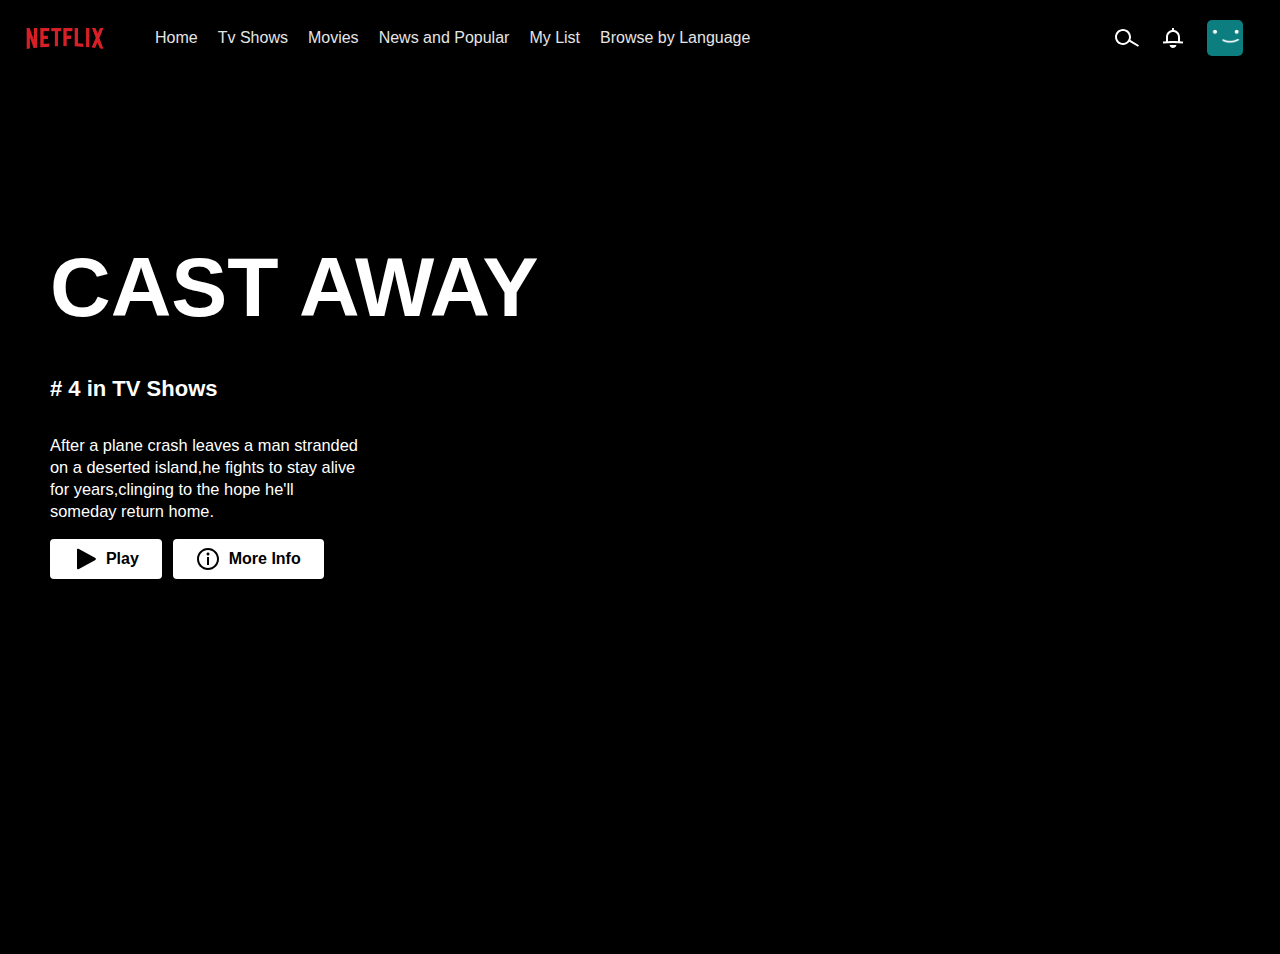
<file: index.html>
<!DOCTYPE html>
<html lang="en">
  <head>
    <meta charset="UTF-8" />
    <meta name="viewport" content="width=device-width, initial-scale=1.0" />
    <title>Netflix Clone</title>
    <link rel="stylesheet" href="index.css" />
    <!-- it runs at the end after execution of body -->
    <script src="index.js" defer></script>
  </head>
  <body>
    <header id="header">
      <div class="header-cont container">
        <div class="left-cont">
          <img src="/logo.png" class="header-brand" alt="" />
          <ul class="main-nav">
            <li class="nav-item active"><a href="index.html">Home</a></li>
            <li class="nav-item active"><a href="tvshows.html">Tv Shows</a></li>
            <li class="nav-item active"><a href="movies.html">Movies</a></li>
            <li class="nav-item active">
              <a href="news.html">News and Popular</a>
            </li>
            <li class="nav-item active"><a href="mylist.html">My List</a></li>
            <li class="nav-item active">
              <a href="language.html">Browse by Language</a>
            </li>
          </ul>
        </div>
        <div class="right-cont">
          <svg
            width="24"
            height="24"
            viewBox="0 0 24 24"
            fill="none"
            xmlns="http://www.w3.org/2000/svg"
            class="search-icon ltr-0 e1mhci4z1"
            data-name="Search"
            aria-hidden="true"
          >
            <path
              fill-rule="evenodd"
              clip-rule="evenodd"
              d="M14 11C14 14.3137 11.3137 17 8 17C4.68629 17 2 14.3137 2 11C2 7.68629 4.68629 5 8 5C11.3137 5 14 7.68629 14 11ZM14.3623 15.8506C12.9006 17.7649 10.5945 19 8 19C3.58172 19 0 15.4183 0 11C0 6.58172 3.58172 3 8 3C12.4183 3 16 6.58172 16 11C16 12.1076 15.7749 13.1626 15.368 14.1218L24.0022 19.1352L22.9979 20.8648L14.3623 15.8506Z"
              fill="currentColor"
            ></path>
          </svg>
          <svg
            width="24"
            height="24"
            viewBox="0 0 24 24"
            fill="none"
            xmlns="http://www.w3.org/2000/svg"
            class="ltr-0 e1mhci4z1"
            data-name="Notification"
            aria-hidden="true"
          >
            <path
              fill-rule="evenodd"
              clip-rule="evenodd"
              d="M13 4.07092C16.3922 4.55624 18.9998 7.4736 18.9998 11V15.2538C20.0486 15.3307 21.0848 15.4245 22.107 15.5347L21.8926 17.5232C18.7219 17.1813 15.409 17 11.9998 17C8.59056 17 5.27764 17.1813 2.10699 17.5232L1.89258 15.5347C2.91473 15.4245 3.95095 15.3307 4.99978 15.2538V11C4.99978 7.47345 7.6076 4.55599 11 4.07086V2L13 2V4.07092ZM16.9998 15.1287V11C16.9998 8.23858 14.7612 6 11.9998 6C9.23836 6 6.99978 8.23858 6.99978 11V15.1287C8.64041 15.0437 10.3089 15 11.9998 15C13.6907 15 15.3591 15.0437 16.9998 15.1287ZM8.62568 19.3712C8.6621 20.5173 10.1509 22 11.9993 22C13.8477 22 15.3365 20.5173 15.373 19.3712C15.38 19.1489 15.1756 19 14.9531 19H9.04555C8.82308 19 8.61862 19.1489 8.62568 19.3712Z"
              fill="currentColor"
            ></path>
          </svg>
          <img src="/user.png" alt="" />
        </div>
      </div>
    </header>

    <div
      class="banner-section"
      style="
        background-image: url('https://occ-0-6550-58.1.nflxso.net/dnm/api/v6/6AYY37jfdO6hpXcMjf9Yu5cnmO0/AAAABQujSk6wmpkYe67vsiJFVP0TceFtNdimMtMGfcWCkovjq3idikCsEiQ1bDuekJHoJ6AoYzJ2IpFlqKzwJnVYk3Hiyq9SkoLdZcNl.webp?r=188');
      "
    >
      <div class="banner-content container">
        <h2 class="title">CAST AWAY</h2>
        <p class="info"># 4 in TV Shows</p>
        <p class="overview">
          After a plane crash leaves a man stranded <br />
          on a deserted island,he fights to stay alive <br />
          for years,clinging to the hope he'll <br />
          someday return home.
        </p>
        <div class="action-button-content">
          <button class="action-button">
            <svg
              width="24"
              height="24"
              viewBox="0 0 24 24"
              fill="none"
              xmlns="http://www.w3.org/2000/svg"
              class="ltr-0 e1mhci4z1"
              data-name="Play"
              aria-hidden="true"
            >
              <path
                d="M4 2.69127C4 1.93067 4.81547 1.44851 5.48192 1.81506L22.4069 11.1238C23.0977 11.5037 23.0977 12.4963 22.4069 12.8762L5.48192 22.1849C4.81546 22.5515 4 22.0693 4 21.3087V2.69127Z"
                fill="currentColor"
              ></path></svg
            >&nbsp;&nbsp;Play
          </button>
          <button class="action-button">
            <svg
              width="24"
              height="24"
              viewBox="0 0 24 24"
              fill="none"
              xmlns="http://www.w3.org/2000/svg"
              class="ltr-0 e1mhci4z1"
              data-name="Info"
              aria-hidden="true"
            >
              <path
                fill-rule="evenodd"
                clip-rule="evenodd"
                d="M12 3C7.02944 3 3 7.02944 3 12C3 16.9706 7.02944 21 12 21C16.9706 21 21 16.9706 21 12C21 7.02944 16.9706 3 12 3ZM1 12C1 5.92487 5.92487 1 12 1C18.0751 1 23 5.92487 23 12C23 18.0751 18.0751 23 12 23C5.92487 23 1 18.0751 1 12ZM13 10V18H11V10H13ZM12 8.5C12.8284 8.5 13.5 7.82843 13.5 7C13.5 6.17157 12.8284 5.5 12 5.5C11.1716 5.5 10.5 6.17157 10.5 7C10.5 7.82843 11.1716 8.5 12 8.5Z"
                fill="currentColor"
              ></path></svg
            >&nbsp;&nbsp;More Info
          </button>
        </div>
      </div>
    </div>

    <div class="movies-cont container" id="movies-cont"></div>
  </body>
</html>
</file>
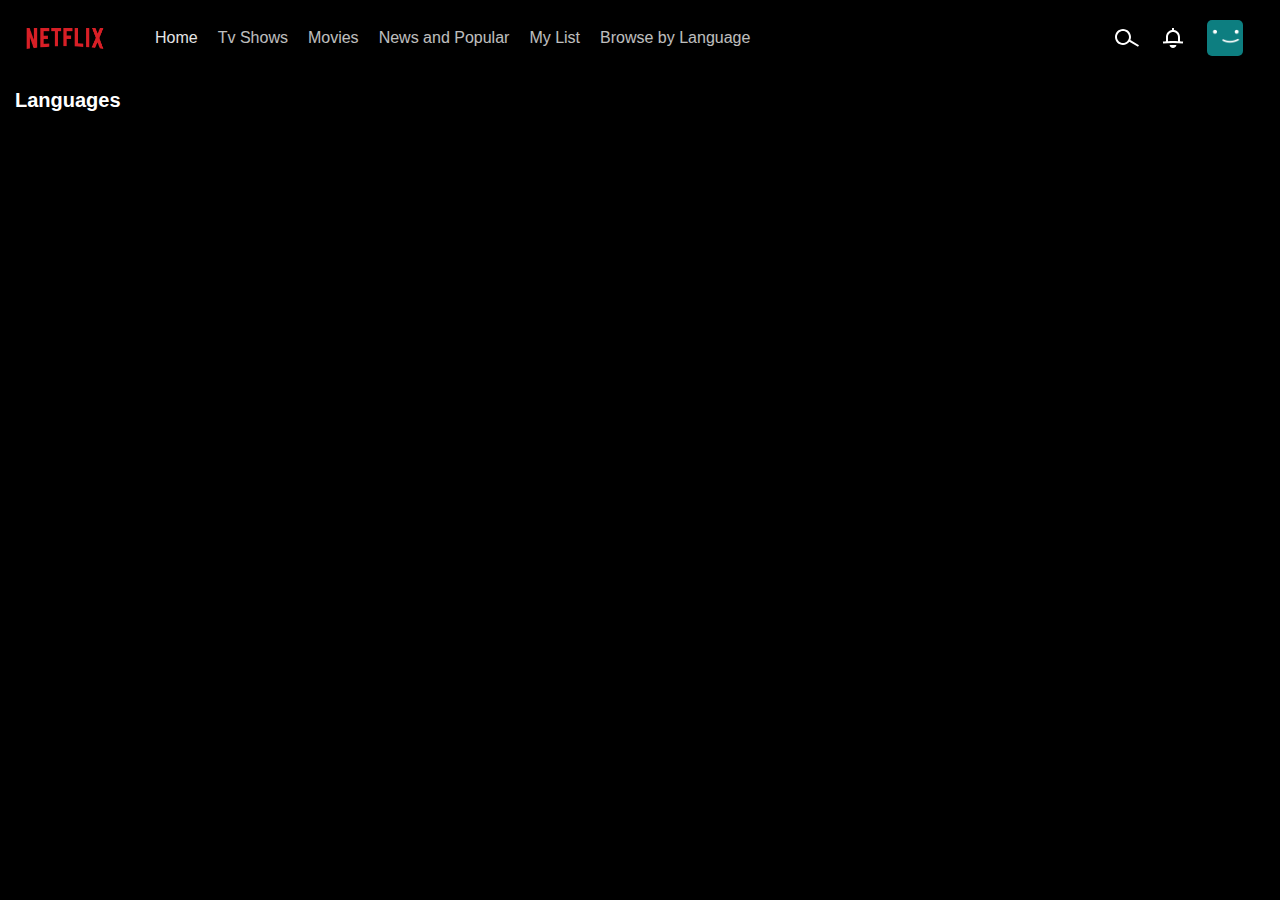
<file: language.html>
<!DOCTYPE html>
<html lang="en">
<head>
    <meta charset="UTF-8">
    <meta name="viewport" content="width=device-width, initial-scale=1.0">
    <title>Netflix Clone</title>
    <link rel="stylesheet" href="index.css">
    <!-- it runs at the end after execution of body -->
    <script src="index.js" defer></script> 
</head>
<body>
    <header id="header">
        <div class="header-cont container ">
            <div class="left-cont">
                <img src="/logo.png" class = "header-brand" alt="">
                <ul class="main-nav">
                   
                    <li class="nav-item active"><a href="index.html">Home</a></li>
                    <li class="nav-item"><a href="tvshows.html">Tv Shows</a></li>
                    <li class="nav-item"><a href="movies.html">Movies</a></li>
                    <li class="nav-item"><a href="news.html">News and Popular</a></li>
                    <li class="nav-item"><a href="mylist.html">My List</a></li>
                    <li class="nav-item"><a href="language.html">Browse by Language</a></li>
                    


                </ul>
            </div>
            <div class="right-cont">
                <svg width="24" height="24" viewBox="0 0 24 24" fill="none" xmlns="http://www.w3.org/2000/svg" class="search-icon ltr-0 e1mhci4z1" data-name="Search" aria-hidden="true"><path fill-rule="evenodd" clip-rule="evenodd" d="M14 11C14 14.3137 11.3137 17 8 17C4.68629 17 2 14.3137 2 11C2 7.68629 4.68629 5 8 5C11.3137 5 14 7.68629 14 11ZM14.3623 15.8506C12.9006 17.7649 10.5945 19 8 19C3.58172 19 0 15.4183 0 11C0 6.58172 3.58172 3 8 3C12.4183 3 16 6.58172 16 11C16 12.1076 15.7749 13.1626 15.368 14.1218L24.0022 19.1352L22.9979 20.8648L14.3623 15.8506Z" fill="currentColor"></path></svg>
                <svg width="24" height="24" viewBox="0 0 24 24" fill="none" xmlns="http://www.w3.org/2000/svg" class="ltr-0 e1mhci4z1" data-name="Notification" aria-hidden="true"><path fill-rule="evenodd" clip-rule="evenodd" d="M13 4.07092C16.3922 4.55624 18.9998 7.4736 18.9998 11V15.2538C20.0486 15.3307 21.0848 15.4245 22.107 15.5347L21.8926 17.5232C18.7219 17.1813 15.409 17 11.9998 17C8.59056 17 5.27764 17.1813 2.10699 17.5232L1.89258 15.5347C2.91473 15.4245 3.95095 15.3307 4.99978 15.2538V11C4.99978 7.47345 7.6076 4.55599 11 4.07086V2L13 2V4.07092ZM16.9998 15.1287V11C16.9998 8.23858 14.7612 6 11.9998 6C9.23836 6 6.99978 8.23858 6.99978 11V15.1287C8.64041 15.0437 10.3089 15 11.9998 15C13.6907 15 15.3591 15.0437 16.9998 15.1287ZM8.62568 19.3712C8.6621 20.5173 10.1509 22 11.9993 22C13.8477 22 15.3365 20.5173 15.373 19.3712C15.38 19.1489 15.1756 19 14.9531 19H9.04555C8.82308 19 8.61862 19.1489 8.62568 19.3712Z" fill="currentColor"></path></svg>
                <img src="/user.png" alt="">
            </div>
        </div>
    </header>

    <div class="movies-cont container">
        <h2 class="movie-section-heading">Languages</h2>
    </div>
    <div class="movies-cont container" id="movies-cont">
            <!-- <div class="movies-section">
                <h2 class="movie-section-heading">Trending Now <span class="explore">Explore All</span></h2>
                <div class="movie-row">
                    <img class="movie-item" src="/img1.jpg" alt="">
                    <img class="movie-item" src="/img1.jpg" alt="">
                    <img class="movie-item" src="/img1.jpg" alt="">
                    <img class="movie-item" src="/img1.jpg" alt="">
                    <img class="movie-item" src="/img1.jpg" alt="">
                </div>
            </div> -->
    </div>
</body>
</html>
</file>
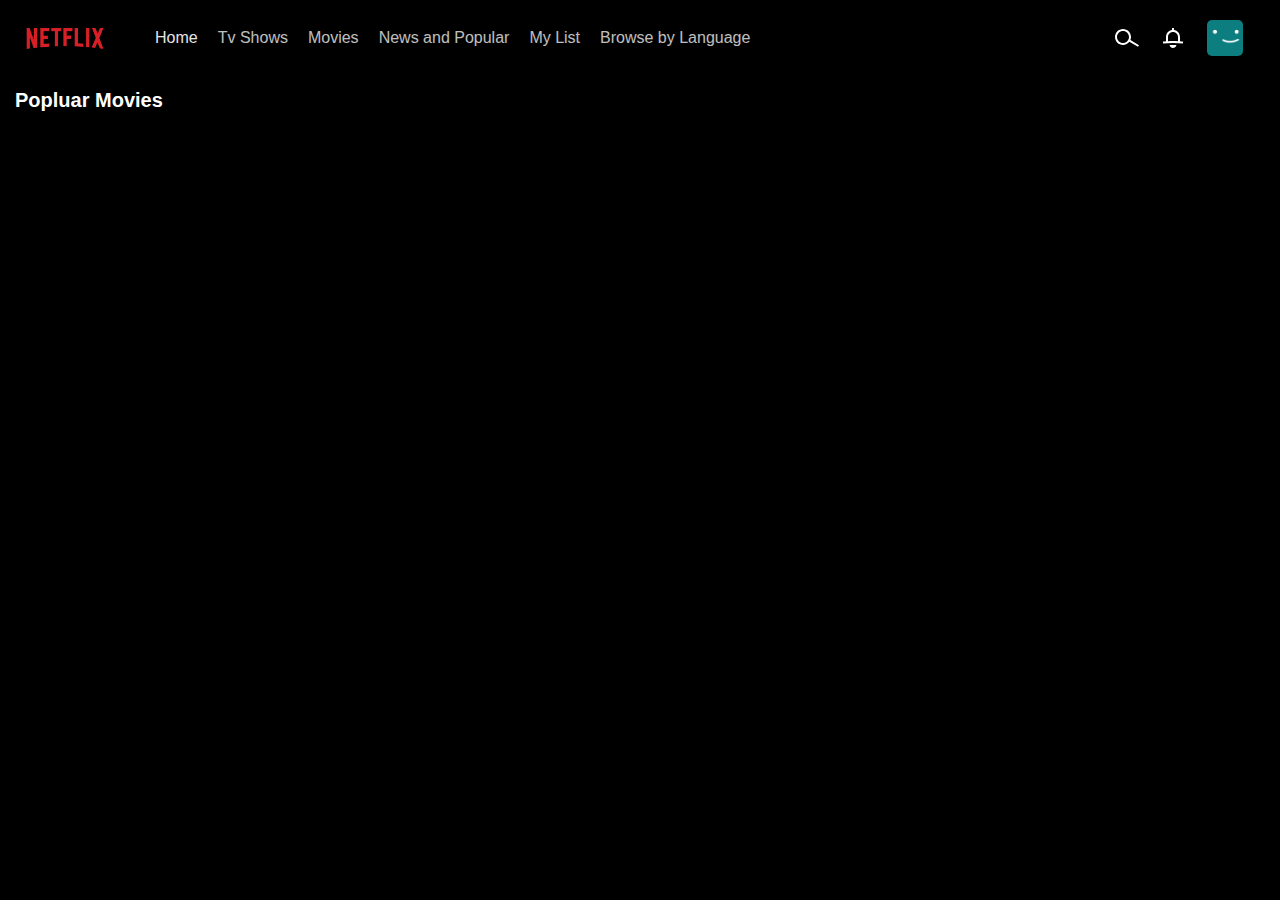
<file: movies.html>
<!DOCTYPE html>
<html lang="en">
<head>
    <meta charset="UTF-8">
    <meta name="viewport" content="width=device-width, initial-scale=1.0">
    <title>Netflix Clone</title>
    <link rel="stylesheet" href="index.css">
    <!-- it runs at the end after execution of body -->
    <script src="index.js" defer></script> 
</head>
<body>
    <header id="header">
        <div class="header-cont container ">
            <div class="left-cont">
                <img src="/logo.png" class = "header-brand" alt="">
                <ul class="main-nav">
                   
                    <li class="nav-item active"><a href="index.html">Home</a></li>
                    <li class="nav-item"><a href="tvshows.html">Tv Shows</a></li>
                    <li class="nav-item"><a href="movies.html">Movies</a></li>
                    <li class="nav-item"><a href="news.html">News and Popular</a></li>
                    <li class="nav-item"><a href="mylist.html">My List</a></li>
                    <li class="nav-item"><a href="language.html">Browse by Language</a></li>
                    


                </ul>
            </div>
            <div class="right-cont">
                <svg width="24" height="24" viewBox="0 0 24 24" fill="none" xmlns="http://www.w3.org/2000/svg" class="search-icon ltr-0 e1mhci4z1" data-name="Search" aria-hidden="true"><path fill-rule="evenodd" clip-rule="evenodd" d="M14 11C14 14.3137 11.3137 17 8 17C4.68629 17 2 14.3137 2 11C2 7.68629 4.68629 5 8 5C11.3137 5 14 7.68629 14 11ZM14.3623 15.8506C12.9006 17.7649 10.5945 19 8 19C3.58172 19 0 15.4183 0 11C0 6.58172 3.58172 3 8 3C12.4183 3 16 6.58172 16 11C16 12.1076 15.7749 13.1626 15.368 14.1218L24.0022 19.1352L22.9979 20.8648L14.3623 15.8506Z" fill="currentColor"></path></svg>
                <svg width="24" height="24" viewBox="0 0 24 24" fill="none" xmlns="http://www.w3.org/2000/svg" class="ltr-0 e1mhci4z1" data-name="Notification" aria-hidden="true"><path fill-rule="evenodd" clip-rule="evenodd" d="M13 4.07092C16.3922 4.55624 18.9998 7.4736 18.9998 11V15.2538C20.0486 15.3307 21.0848 15.4245 22.107 15.5347L21.8926 17.5232C18.7219 17.1813 15.409 17 11.9998 17C8.59056 17 5.27764 17.1813 2.10699 17.5232L1.89258 15.5347C2.91473 15.4245 3.95095 15.3307 4.99978 15.2538V11C4.99978 7.47345 7.6076 4.55599 11 4.07086V2L13 2V4.07092ZM16.9998 15.1287V11C16.9998 8.23858 14.7612 6 11.9998 6C9.23836 6 6.99978 8.23858 6.99978 11V15.1287C8.64041 15.0437 10.3089 15 11.9998 15C13.6907 15 15.3591 15.0437 16.9998 15.1287ZM8.62568 19.3712C8.6621 20.5173 10.1509 22 11.9993 22C13.8477 22 15.3365 20.5173 15.373 19.3712C15.38 19.1489 15.1756 19 14.9531 19H9.04555C8.82308 19 8.61862 19.1489 8.62568 19.3712Z" fill="currentColor"></path></svg>
                <img src="/user.png" alt="">
            </div>
        </div>
    </header>

    <div class="movies-cont container">
        <h2 class="movie-section-heading">Popluar Movies</h2>
    </div>
    <div class="movies-cont container" id="movies-cont">
            <!-- <div class="movies-section">
                <h2 class="movie-section-heading">Trending Now <span class="explore">Explore All</span></h2>
                <div class="movie-row">
                    <img class="movie-item" src="/img1.jpg" alt="">
                    <img class="movie-item" src="/img1.jpg" alt="">
                    <img class="movie-item" src="/img1.jpg" alt="">
                    <img class="movie-item" src="/img1.jpg" alt="">
                    <img class="movie-item" src="/img1.jpg" alt="">
                </div>
            </div> -->
    </div>
</body>
</html>
</file>
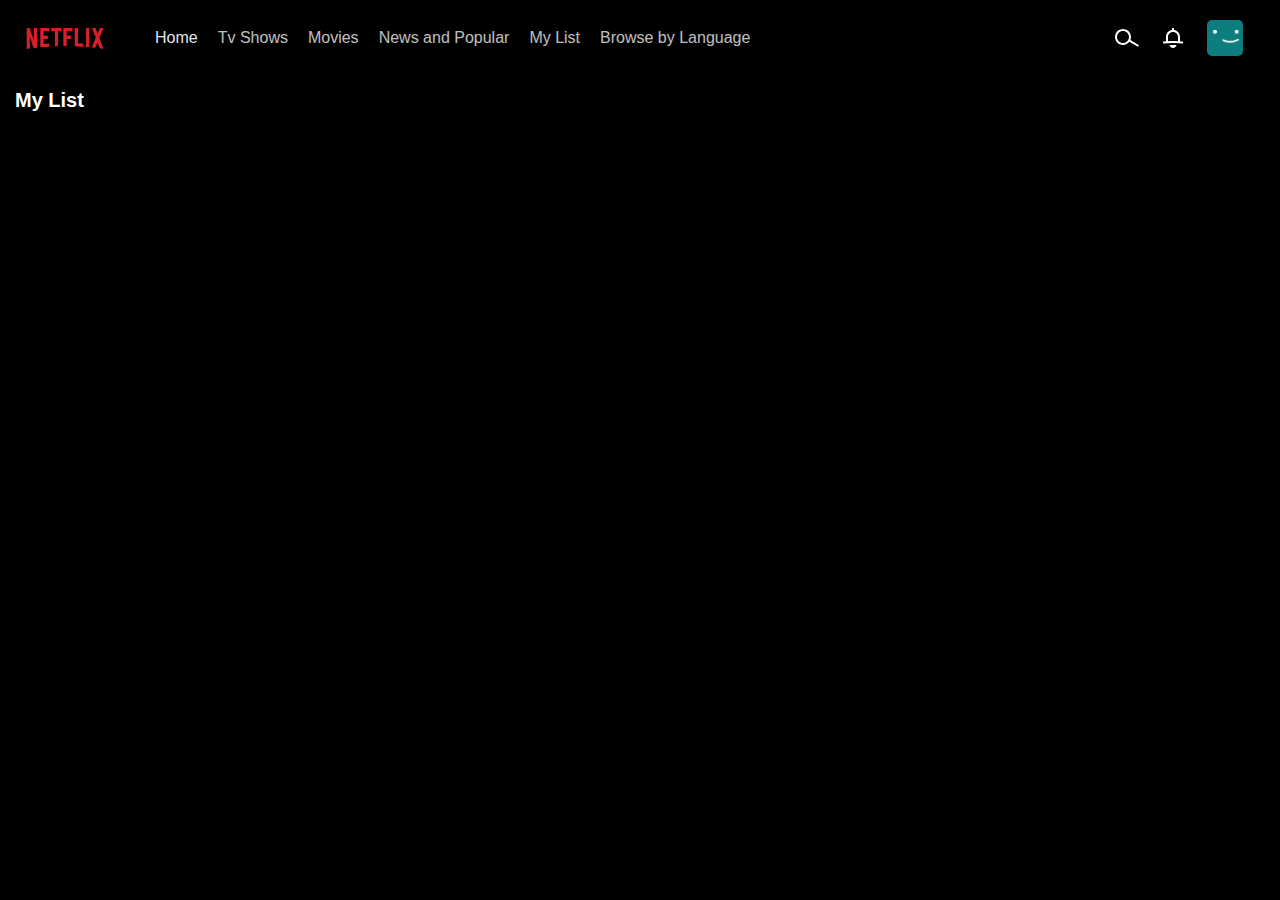
<file: mylist.html>
<!DOCTYPE html>
<html lang="en">
<head>
    <meta charset="UTF-8">
    <meta name="viewport" content="width=device-width, initial-scale=1.0">
    <title>Netflix Clone</title>
    <link rel="stylesheet" href="index.css">
    <!-- it runs at the end after execution of body -->
    <script src="index.js" defer></script> 
</head>
<body>
    <header id="header">
        <div class="header-cont container ">
            <div class="left-cont">
                <img src="/logo.png" class = "header-brand" alt="">
                <ul class="main-nav">
                   
                    <li class="nav-item active"><a href="index.html">Home</a></li>
                    <li class="nav-item"><a href="tvshows.html">Tv Shows</a></li>
                    <li class="nav-item"><a href="movies.html">Movies</a></li>
                    <li class="nav-item"><a href="news.html">News and Popular</a></li>
                    <li class="nav-item"><a href="mylist.html">My List</a></li>
                    <li class="nav-item"><a href="language.html">Browse by Language</a></li>
                    


                </ul>
            </div>
            <div class="right-cont">
                <svg width="24" height="24" viewBox="0 0 24 24" fill="none" xmlns="http://www.w3.org/2000/svg" class="search-icon ltr-0 e1mhci4z1" data-name="Search" aria-hidden="true"><path fill-rule="evenodd" clip-rule="evenodd" d="M14 11C14 14.3137 11.3137 17 8 17C4.68629 17 2 14.3137 2 11C2 7.68629 4.68629 5 8 5C11.3137 5 14 7.68629 14 11ZM14.3623 15.8506C12.9006 17.7649 10.5945 19 8 19C3.58172 19 0 15.4183 0 11C0 6.58172 3.58172 3 8 3C12.4183 3 16 6.58172 16 11C16 12.1076 15.7749 13.1626 15.368 14.1218L24.0022 19.1352L22.9979 20.8648L14.3623 15.8506Z" fill="currentColor"></path></svg>
                <svg width="24" height="24" viewBox="0 0 24 24" fill="none" xmlns="http://www.w3.org/2000/svg" class="ltr-0 e1mhci4z1" data-name="Notification" aria-hidden="true"><path fill-rule="evenodd" clip-rule="evenodd" d="M13 4.07092C16.3922 4.55624 18.9998 7.4736 18.9998 11V15.2538C20.0486 15.3307 21.0848 15.4245 22.107 15.5347L21.8926 17.5232C18.7219 17.1813 15.409 17 11.9998 17C8.59056 17 5.27764 17.1813 2.10699 17.5232L1.89258 15.5347C2.91473 15.4245 3.95095 15.3307 4.99978 15.2538V11C4.99978 7.47345 7.6076 4.55599 11 4.07086V2L13 2V4.07092ZM16.9998 15.1287V11C16.9998 8.23858 14.7612 6 11.9998 6C9.23836 6 6.99978 8.23858 6.99978 11V15.1287C8.64041 15.0437 10.3089 15 11.9998 15C13.6907 15 15.3591 15.0437 16.9998 15.1287ZM8.62568 19.3712C8.6621 20.5173 10.1509 22 11.9993 22C13.8477 22 15.3365 20.5173 15.373 19.3712C15.38 19.1489 15.1756 19 14.9531 19H9.04555C8.82308 19 8.61862 19.1489 8.62568 19.3712Z" fill="currentColor"></path></svg>
                <img src="/user.png" alt="">
            </div>
        </div>
    </header>

    <div class="movies-cont container">
        <h2 class="movie-section-heading">My List</h2>
    </div>
    <div class="movies-cont container" id="movies-cont">
            <!-- <div class="movies-section">
                <h2 class="movie-section-heading">Trending Now <span class="explore">Explore All</span></h2>
                <div class="movie-row">
                    <img class="movie-item" src="/img1.jpg" alt="">
                    <img class="movie-item" src="/img1.jpg" alt="">
                    <img class="movie-item" src="/img1.jpg" alt="">
                    <img class="movie-item" src="/img1.jpg" alt="">
                    <img class="movie-item" src="/img1.jpg" alt="">
                </div>
            </div> -->
    </div>
</body>
</html>
</file>
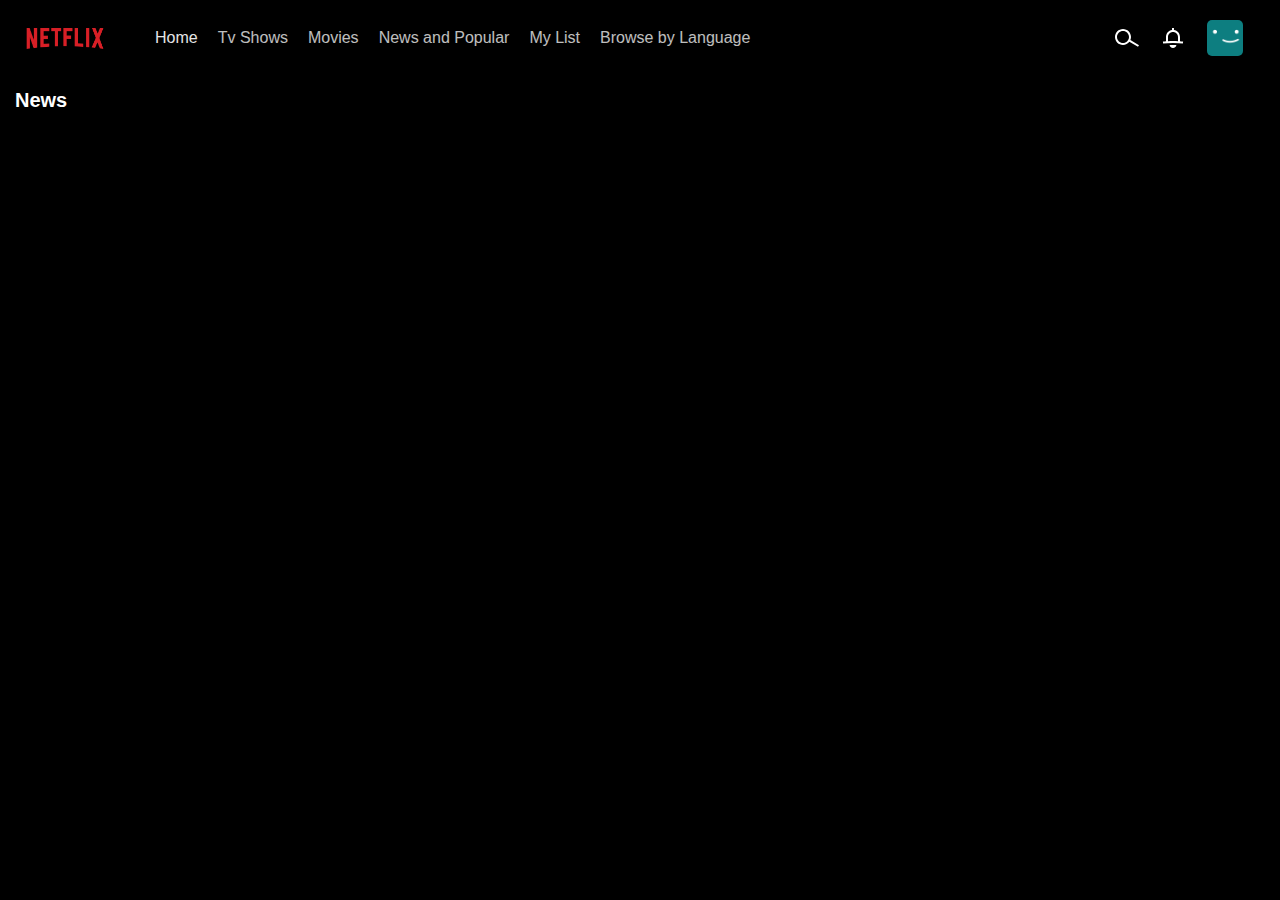
<file: news.html>
<!DOCTYPE html>
<html lang="en">
<head>
    <meta charset="UTF-8">
    <meta name="viewport" content="width=device-width, initial-scale=1.0">
    <title>Netflix Clone</title>
    <link rel="stylesheet" href="index.css">
    <!-- it runs at the end after execution of body -->
    <script src="index.js" defer></script> 
</head>
<body>
    <header id="header">
        <div class="header-cont container ">
            <div class="left-cont">
                <img src="/logo.png" class = "header-brand" alt="">
                <ul class="main-nav">
                   
                    <li class="nav-item active"><a href="index.html">Home</a></li>
                    <li class="nav-item"><a href="tvshows.html">Tv Shows</a></li>
                    <li class="nav-item"><a href="movies.html">Movies</a></li>
                    <li class="nav-item"><a href="news.html">News and Popular</a></li>
                    <li class="nav-item"><a href="mylist.html">My List</a></li>
                    <li class="nav-item"><a href="language.html">Browse by Language</a></li>
                    


                </ul>
            </div>
            <div class="right-cont">
                <svg width="24" height="24" viewBox="0 0 24 24" fill="none" xmlns="http://www.w3.org/2000/svg" class="search-icon ltr-0 e1mhci4z1" data-name="Search" aria-hidden="true"><path fill-rule="evenodd" clip-rule="evenodd" d="M14 11C14 14.3137 11.3137 17 8 17C4.68629 17 2 14.3137 2 11C2 7.68629 4.68629 5 8 5C11.3137 5 14 7.68629 14 11ZM14.3623 15.8506C12.9006 17.7649 10.5945 19 8 19C3.58172 19 0 15.4183 0 11C0 6.58172 3.58172 3 8 3C12.4183 3 16 6.58172 16 11C16 12.1076 15.7749 13.1626 15.368 14.1218L24.0022 19.1352L22.9979 20.8648L14.3623 15.8506Z" fill="currentColor"></path></svg>
                <svg width="24" height="24" viewBox="0 0 24 24" fill="none" xmlns="http://www.w3.org/2000/svg" class="ltr-0 e1mhci4z1" data-name="Notification" aria-hidden="true"><path fill-rule="evenodd" clip-rule="evenodd" d="M13 4.07092C16.3922 4.55624 18.9998 7.4736 18.9998 11V15.2538C20.0486 15.3307 21.0848 15.4245 22.107 15.5347L21.8926 17.5232C18.7219 17.1813 15.409 17 11.9998 17C8.59056 17 5.27764 17.1813 2.10699 17.5232L1.89258 15.5347C2.91473 15.4245 3.95095 15.3307 4.99978 15.2538V11C4.99978 7.47345 7.6076 4.55599 11 4.07086V2L13 2V4.07092ZM16.9998 15.1287V11C16.9998 8.23858 14.7612 6 11.9998 6C9.23836 6 6.99978 8.23858 6.99978 11V15.1287C8.64041 15.0437 10.3089 15 11.9998 15C13.6907 15 15.3591 15.0437 16.9998 15.1287ZM8.62568 19.3712C8.6621 20.5173 10.1509 22 11.9993 22C13.8477 22 15.3365 20.5173 15.373 19.3712C15.38 19.1489 15.1756 19 14.9531 19H9.04555C8.82308 19 8.61862 19.1489 8.62568 19.3712Z" fill="currentColor"></path></svg>
                <img src="/user.png" alt="">
            </div>
        </div>
    </header>

    <div class="movies-cont container">
        <h2 class="movie-section-heading">News</h2>
    </div>
    <div class="movies-cont container" id="movies-cont">
            <!-- <div class="movies-section">
                <h2 class="movie-section-heading">Trending Now <span class="explore">Explore All</span></h2>
                <div class="movie-row">
                    <img class="movie-item" src="/img1.jpg" alt="">
                    <img class="movie-item" src="/img1.jpg" alt="">
                    <img class="movie-item" src="/img1.jpg" alt="">
                    <img class="movie-item" src="/img1.jpg" alt="">
                    <img class="movie-item" src="/img1.jpg" alt="">
                </div>
            </div> -->
    </div>
</body>
</html>
</file>
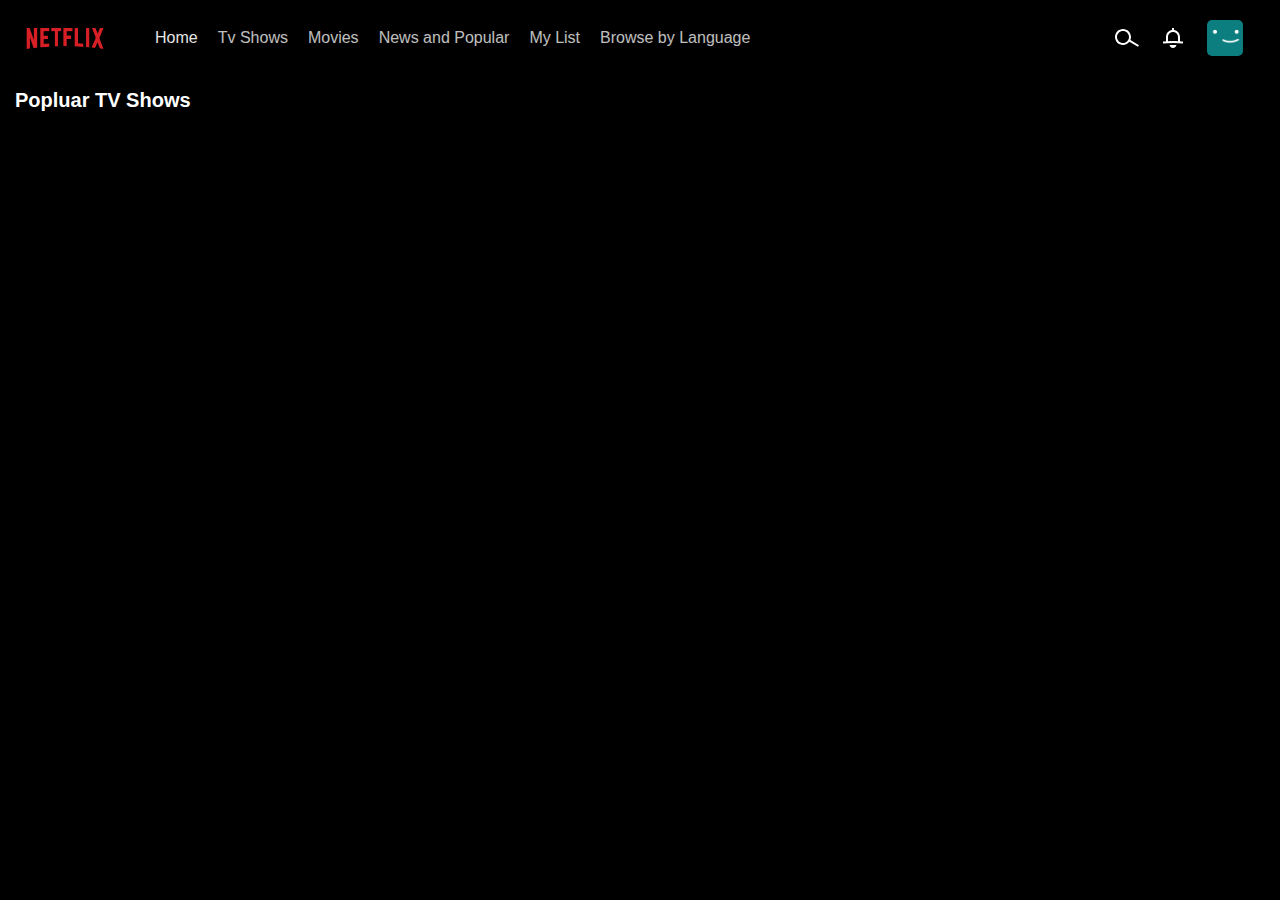
<file: tvshows.html>
<!DOCTYPE html>
<html lang="en">
<head>
    <meta charset="UTF-8">
    <meta name="viewport" content="width=device-width, initial-scale=1.0">
    <title>Netflix Clone</title>
    <link rel="stylesheet" href="index.css">
    <!-- it runs at the end after execution of body -->
    <script src="index.js" defer></script> 
</head>
<body>
    <header id="header">
        <div class="header-cont container ">
            <div class="left-cont">
                <img src="/logo.png" class = "header-brand" alt="">
                <ul class="main-nav">
                   
                    <li class="nav-item active"><a href="index.html">Home</a></li>
                    <li class="nav-item"><a href="tvshows.html">Tv Shows</a></li>
                    <li class="nav-item"><a href="movies.html">Movies</a></li>
                    <li class="nav-item"><a href="news.html">News and Popular</a></li>
                    <li class="nav-item"><a href="mylist.html">My List</a></li>
                    <li class="nav-item"><a href="language.html">Browse by Language</a></li>
                    


                </ul>
            </div>
            <div class="right-cont">
                <svg width="24" height="24" viewBox="0 0 24 24" fill="none" xmlns="http://www.w3.org/2000/svg" class="search-icon ltr-0 e1mhci4z1" data-name="Search" aria-hidden="true"><path fill-rule="evenodd" clip-rule="evenodd" d="M14 11C14 14.3137 11.3137 17 8 17C4.68629 17 2 14.3137 2 11C2 7.68629 4.68629 5 8 5C11.3137 5 14 7.68629 14 11ZM14.3623 15.8506C12.9006 17.7649 10.5945 19 8 19C3.58172 19 0 15.4183 0 11C0 6.58172 3.58172 3 8 3C12.4183 3 16 6.58172 16 11C16 12.1076 15.7749 13.1626 15.368 14.1218L24.0022 19.1352L22.9979 20.8648L14.3623 15.8506Z" fill="currentColor"></path></svg>
                <svg width="24" height="24" viewBox="0 0 24 24" fill="none" xmlns="http://www.w3.org/2000/svg" class="ltr-0 e1mhci4z1" data-name="Notification" aria-hidden="true"><path fill-rule="evenodd" clip-rule="evenodd" d="M13 4.07092C16.3922 4.55624 18.9998 7.4736 18.9998 11V15.2538C20.0486 15.3307 21.0848 15.4245 22.107 15.5347L21.8926 17.5232C18.7219 17.1813 15.409 17 11.9998 17C8.59056 17 5.27764 17.1813 2.10699 17.5232L1.89258 15.5347C2.91473 15.4245 3.95095 15.3307 4.99978 15.2538V11C4.99978 7.47345 7.6076 4.55599 11 4.07086V2L13 2V4.07092ZM16.9998 15.1287V11C16.9998 8.23858 14.7612 6 11.9998 6C9.23836 6 6.99978 8.23858 6.99978 11V15.1287C8.64041 15.0437 10.3089 15 11.9998 15C13.6907 15 15.3591 15.0437 16.9998 15.1287ZM8.62568 19.3712C8.6621 20.5173 10.1509 22 11.9993 22C13.8477 22 15.3365 20.5173 15.373 19.3712C15.38 19.1489 15.1756 19 14.9531 19H9.04555C8.82308 19 8.61862 19.1489 8.62568 19.3712Z" fill="currentColor"></path></svg>
                <img src="/user.png" alt="">
            </div>
        </div>
    </header>
    <div class="movies-cont container">
        <h2 class="movie-section-heading">Popluar TV Shows</h2>
    </div>
    <div class="movies-cont container" id="movies-cont">
            <!-- <div class="movies-section">
                <h2 class="movie-section-heading">Trending Now <span class="explore">Explore All</span></h2>
                <div class="movie-row">
                    <img class="movie-item" src="/img1.jpg" alt="">
                    <img class="movie-item" src="/img1.jpg" alt="">
                    <img class="movie-item" src="/img1.jpg" alt="">
                    <img class="movie-item" src="/img1.jpg" alt="">
                    <img class="movie-item" src="/img1.jpg" alt="">
                </div>
            </div> -->
    </div>
</body>
</html>
</file>
<file: index.css>
html,body{
    background-color: black;
    padding: 0;
    margin: 0;
    font-family: Helvetica, Arial, sans-serif;
}
.container{
    width: 100%;
    max-width: 1250px;
    margin : 0 auto;
}
*::-webkit-scrollbar{
    display: none;
}


header{
    /* background-color: grey; */
    margin-top: 5px;

}
.header-cont{
    display: flex;
    flex-direction: row;
    justify-content: space-between;
}

.left-cont , .right-cont{
    display: flex;
    flex-direction: row;
    align-items: center;
}

.header-brand{
    max-width: 100px;
    /* margin-left: 20px; */
}

.main-nav{
    list-style: none;
    display: inline-flex;
    flex-direction: row;
    /* display: none; */
    
}

.main-nav a{
    text-decoration: none;
    color: #e5e5e5;
}

.nav-item{
    margin-right: 20px;
    color: #e5e5e5;  
    opacity: .83;
}
.nav-item.active{
    color: red;
    opacity: 1;
}
/* .nav-item:target a {
    color: white;
    opacity: 1;
    font-weight: bold;
} */
/* .right-cont svg , .right-cont img{
    margin-right: 22px;
} */
.right-cont{
    color: white;
    
}
.right-cont svg{
    color: white;
    margin-right: 22px;
    cursor: pointer;
}

.right-cont img{
    max-width: 36px;
    margin-right: 22px;
    border-radius: 5px;
    cursor: pointer;
}


/* movie section css */
.explore{
color: #54b9c5;
font-size: 14px;
display: none;
}

.movie-section-heading{
 font-size: 20px;
 font-weight: 700;
 line-height: 1.2;
 color: white;
 cursor: pointer;
 margin-bottom: 10px;
}
.movie-section-heading:hover .explore{
    display: inline-block;
    }
.movie-item{
width: 245px;
object-fit:contain;
margin-right: 5px;
border-radius: 4px;
}

.movie-row{
    display: flex;
    flex-direction: row;
    align-items: center;
    flex-wrap: nowrap;
    overflow-x: auto;
    overflow-y: hidden;

}

.movie-item:hover{
    transform: scale(1.3);
    transition: transform linear 200ms;
}
.banner-section{
    background-repeat: no-repeat;
    background-size: cover;
    min-height: 98vh;
}
.banner-content{
    display: flex;
    flex-direction: column;
    max-width: 100%;  
    padding-top: 100px; 
    padding-left: 50px; 

}

.title{
    color: white;
    font-size: 84px;
    line-height: 1.1;
    margin-bottom: 16px;
}
.info{
    color: white;
margin-bottom: 14px;
font-size: 22px;
font-weight: 700;
line-height: 1.5;
}

.overview{
font-size: 16.4px;
color: white;
line-height: 1.33;
font-weight: 100;
}

.action-button-content{
display: flex;
flex-direction: row;
align-items: center;

}

.action-button{
border: none;
background-color: white;
padding: 8px 23px;
margin-right: 11px;
border-radius: 4px;
display: flex;
flex-direction: row;
font-size: 16px;
font-weight: 700 ;
align-items: center;
}

@media(max-width:767px){
    .main-nav{
        display: none;
    }
}
</file>
